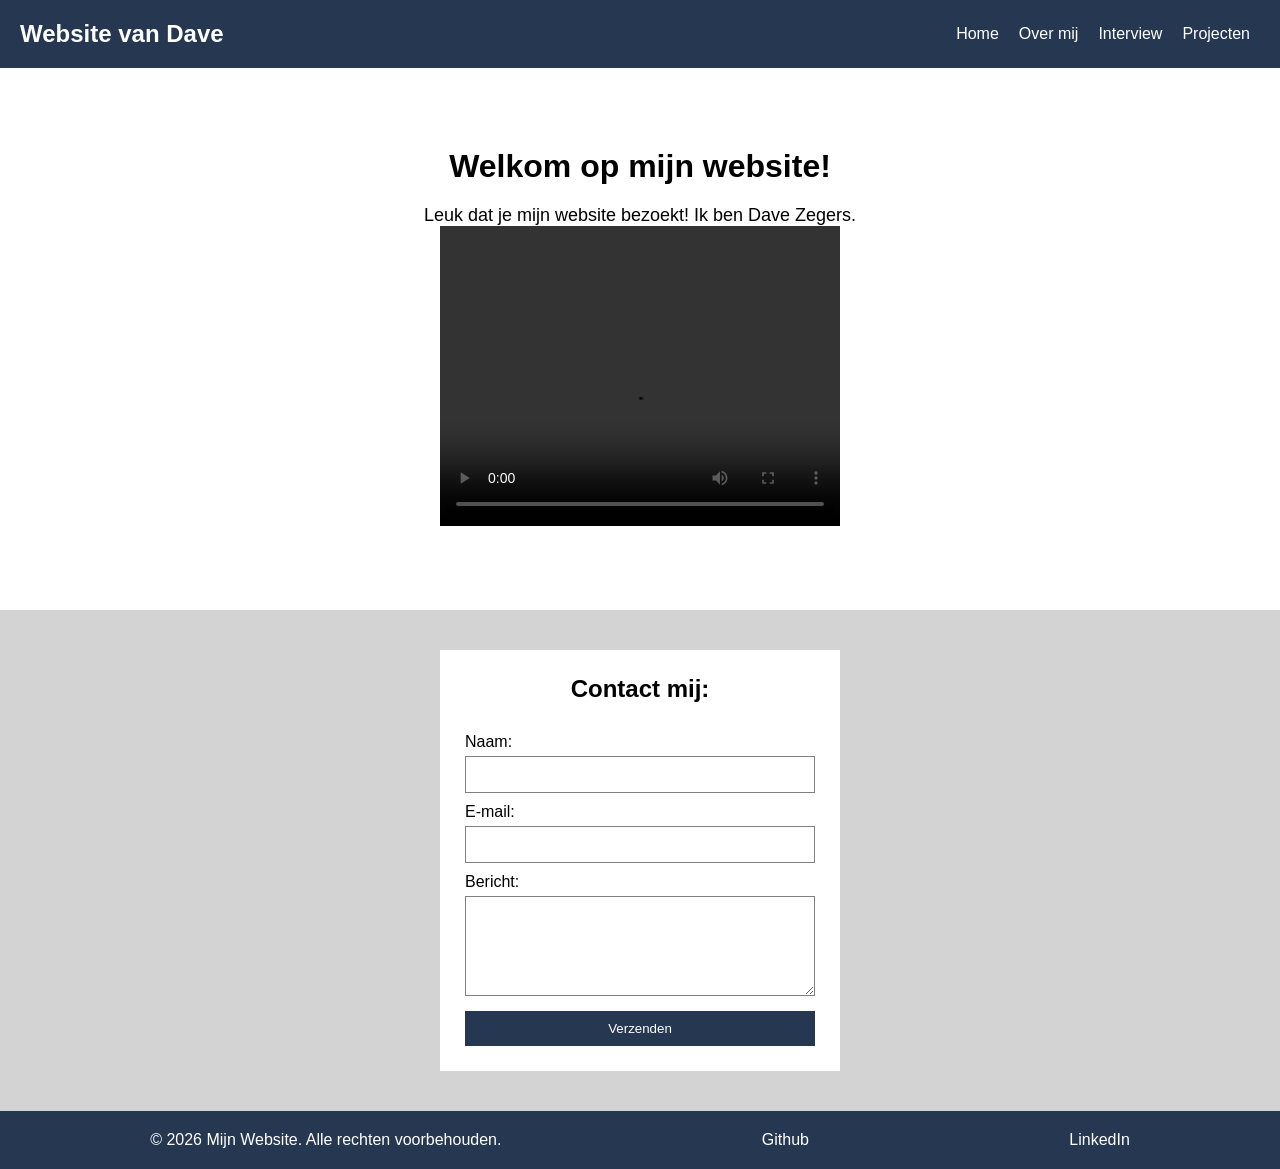
<file: index.html>
<!DOCTYPE html>
<html lang="nl">
<head>
    <meta charset="UTF-8">
    <title>Mijn Website</title>
    <link rel="stylesheet" href="main.css">
</head>

<body>

    <header>
        <nav>
            <h2>Website van Dave</h2>

            <ul>
                <li><a href="index.html">Home</a></li>
                <li><a href="about.html">Over mij</a></li>
                <li><a href="interview.html">Interview</a></li>
                <li><a href="projects.html">Projecten</a></li>
            </ul>
        </nav>
    </header>

    <main>
        <h1>Welkom op mijn website!</h1>

        <p>
            Leuk dat je mijn website bezoekt!
            Ik ben Dave Zegers.
        </p>

        <video width="400" height="300" controls>
            <source src="Uncle Moton!.mp4" type="video/mp4">
            Je browser ondersteunt de video tag niet.
        </video>
    </main>

    <div class="contact">
        <h2>Contact mij:</h2>

        <form action="index.html" method="post">

            <label for="name">Naam:</label>
            <input type="text" id="name" name="name" required>

            <label for="email">E-mail:</label>
            <input type="email" id="email" name="email" required>

            <label for="message">Bericht:</label>
            <textarea id="message" name="message" required></textarea>

            <button type="submit">Verzenden</button>

        </form>
    </div>

    <footer>
        <ul>
            <li>&copy; 2026 Mijn Website. Alle rechten voorbehouden.</li>
            <li><a href="#">Github</a></li>
            <li><a href="#">LinkedIn</a></li>
        </ul>
    </footer>

</body>
</html>
</file>
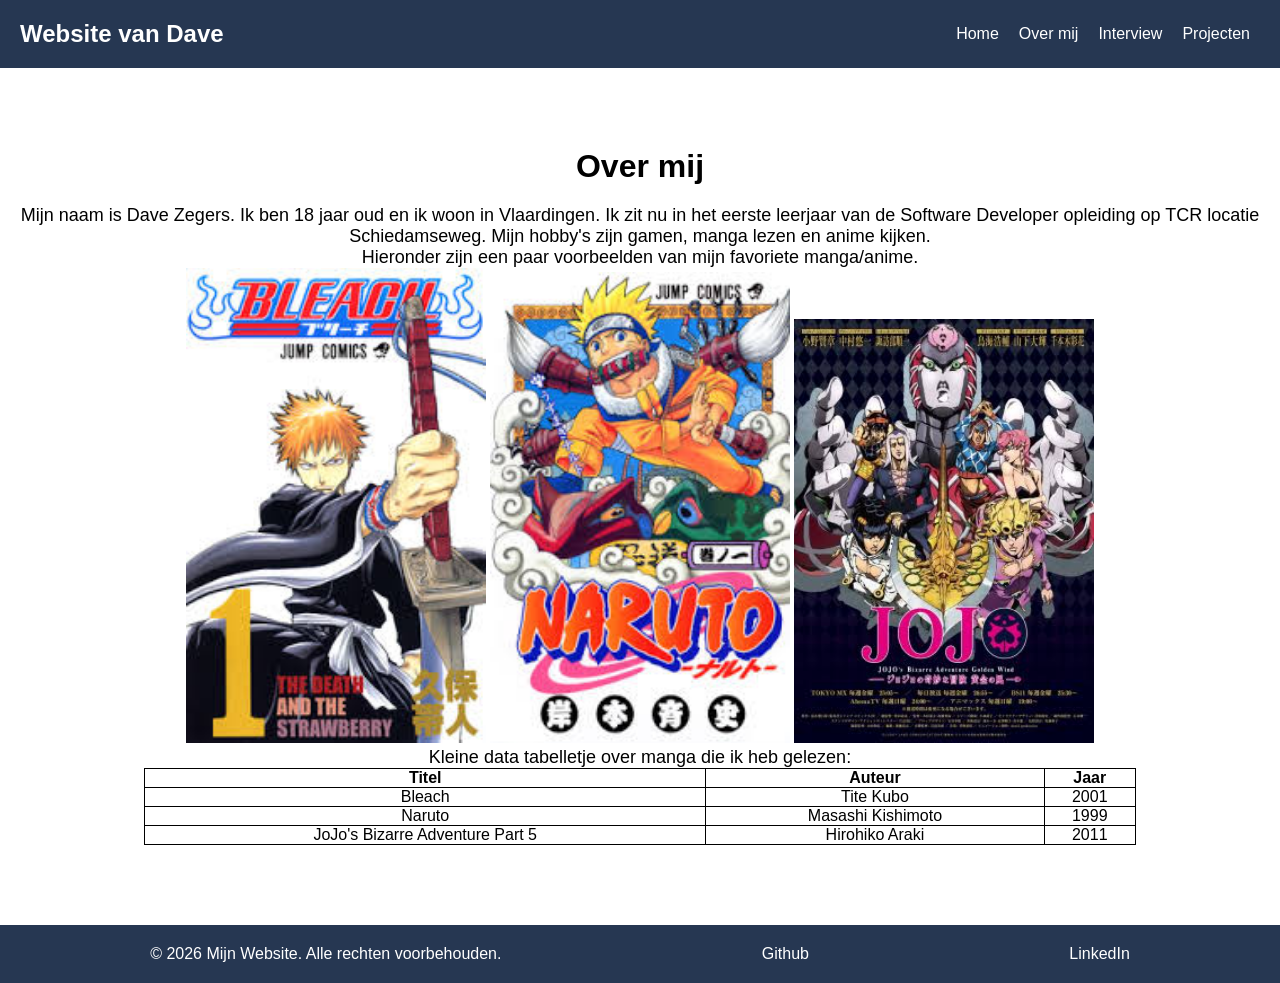
<file: about.html>
<!DOCTYPE html>
<html lang="en">
<head>
    <meta charset="UTF-8">
    <meta name="viewport" content="width=device-width, initial-scale=1.0">
    <title>Document</title>
    <link rel="stylesheet" href="main.css">
</head>
<body>
    <header>
        <nav>
            <h2>Website van Dave</h2>

            <ul>
                <li><a href="index.html">Home</a></li>
                <li><a href="about.html">Over mij</a></li>
                <li><a href="interview.html">Interview</a></li>
                <li><a href="projects.html">Projecten</a></li>
            </ul>
        </nav>
    </header>
    
    <main>
        <h1>Over mij</h1>
        <p>Mijn naam is Dave Zegers. Ik ben 18 jaar oud en ik woon in Vlaardingen. Ik zit nu in het eerste leerjaar van de Software Developer opleiding op TCR locatie Schiedamseweg. Mijn hobby's zijn gamen, manga lezen en anime kijken.</p>
        <P>Hieronder zijn een paar voorbeelden van mijn favoriete manga/anime.</P>
        <img src="images/bleach.jpg" alt="Bleach" width="300">
        <img src="images/naruto.jpg" alt="Naruto" width="300">
        <img src="images/jojop5.jpg" alt="JoJo's Bizarre Adventure Part 5" width="300">
        <p>Kleine data tabelletje over manga die ik heb gelezen:</p>
        <table>
            <tr>
                <th>Titel</th>
                <th>Auteur</th>
                <th>Jaar</th>
            </tr>
            <tr>
                <td>Bleach</td>
                <td>Tite Kubo</td>
                <td>2001</td>
            </tr>
            <tr>
                <td>Naruto</td>
                <td>Masashi Kishimoto</td>
                <td>1999</td>
            </tr>
            <tr>
                <td>JoJo's Bizarre Adventure Part 5</td>
                <td>Hirohiko Araki</td>
                <td>2011</td>
            </tr>
        </table>

    </main>


    
    <footer>
        <ul>
            <li>&copy; 2026 Mijn Website. Alle rechten voorbehouden.</li>
            <li><a href="#">Github</a></li>
            <li><a href="#">LinkedIn</a></li>
        </ul>
    </footer>
</body>
</html>
</file>
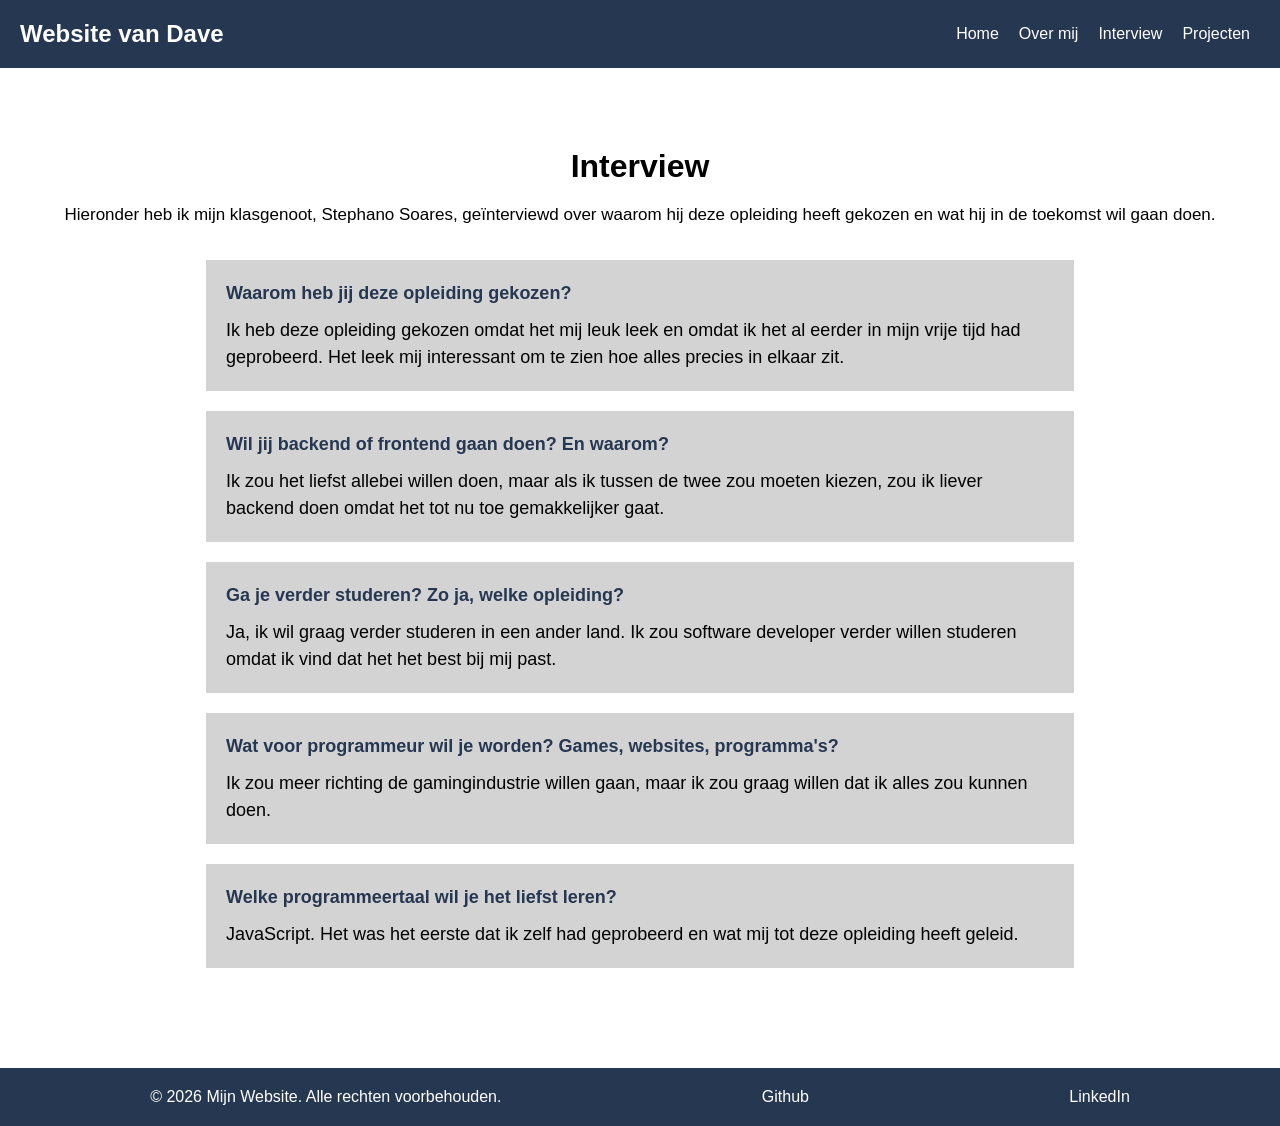
<file: interview.html>
<!DOCTYPE html>
<html lang="nl">

<head>
    <meta charset="UTF-8">
    <meta name="viewport" content="width=device-width, initial-scale=1.0">
    <title>Interview</title>
    <link rel="stylesheet" href="main.css">
</head>

<body>

    <header>
        <nav>
            <h2>Website van Dave</h2>

            <ul>
                <li><a href="index.html">Home</a></li>
                <li><a href="about.html">Over mij</a></li>
                <li><a href="interview.html">Interview</a></li>
                <li><a href="projects.html">Projecten</a></li>
            </ul>
        </nav>
    </header>

    <main>

        <h1>Interview</h1>

        <p class="intro">
            Hieronder heb ik mijn klasgenoot, Stephano Soares, geïnterviewd over waarom hij deze opleiding heeft gekozen en wat hij in de toekomst wil gaan doen.
        </p>

        <div class="question">
            <p class="vraag">Waarom heb jij deze opleiding gekozen?</p>
            <p>
                Ik heb deze opleiding gekozen omdat het mij leuk leek
                en omdat ik het al eerder in mijn vrije tijd had geprobeerd.
                Het leek mij interessant om te zien hoe alles precies in elkaar zit.
            </p>
        </div>

        <div class="question">
            <p class="vraag">Wil jij backend of frontend gaan doen? En waarom?</p>
            <p>
                Ik zou het liefst allebei willen doen, maar als ik tussen
                de twee zou moeten kiezen, zou ik liever backend doen
                omdat het tot nu toe gemakkelijker gaat.
            </p>
        </div>

        <div class="question">
            <p class="vraag">Ga je verder studeren? Zo ja, welke opleiding?</p>
            <p>
                Ja, ik wil graag verder studeren in een ander land.
                Ik zou software developer verder willen studeren
                omdat ik vind dat het het best bij mij past.
            </p>
        </div>

        <div class="question">
            <p class="vraag">Wat voor programmeur wil je worden? Games, websites, programma's?</p>
            <p>
                Ik zou meer richting de gamingindustrie willen gaan,
                maar ik zou graag willen dat ik alles zou kunnen doen.
            </p>
        </div>

        <div class="question">
            <p class="vraag">Welke programmeertaal wil je het liefst leren?</p>
            <p>
                JavaScript. Het was het eerste dat ik zelf had geprobeerd
                en wat mij tot deze opleiding heeft geleid.
            </p>
        </div>

    </main>

    <footer>
        <ul>
            <li>&copy; 2026 Mijn Website. Alle rechten voorbehouden.</li>
            <li><a href="#">Github</a></li>
            <li><a href="#">LinkedIn</a></li>
        </ul>
    </footer>

</body>
</html>
</file>
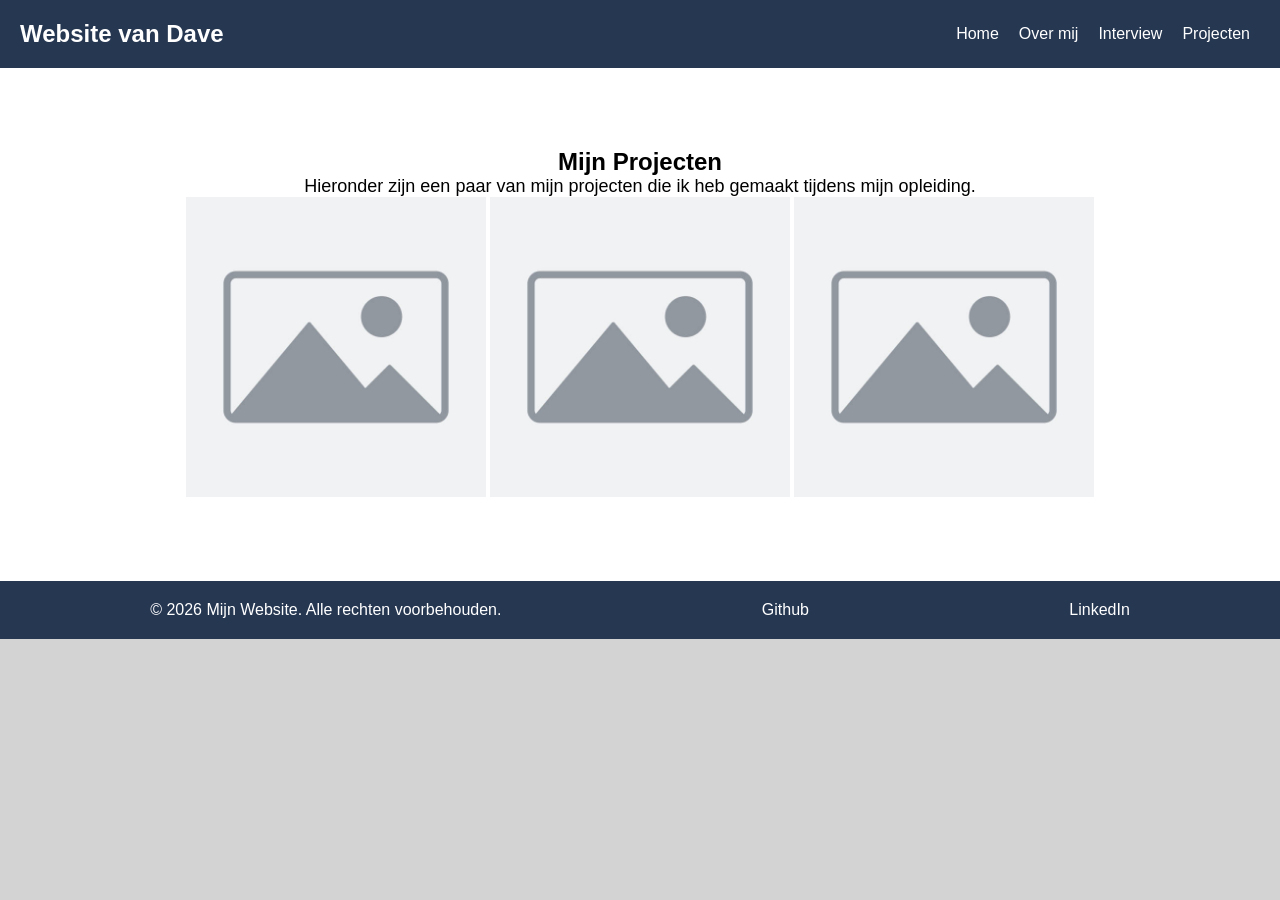
<file: projects.html>
<!DOCTYPE html>
<html lang="en">
<head>
    <meta charset="UTF-8">
    <meta name="viewport" content="width=device-width, initial-scale=1.0">
    <title>Document</title>
    <link rel="stylesheet" href="main.css">
</head>
<body>
    <header>
        <nav>
            <h2>Website van Dave</h2>

            <ul>
                <li><a href="index.html">Home</a></li>
                <li><a href="about.html">Over mij</a></li>
                <li><a href="interview.html">Interview</a></li>
                <li><a href="projects.html">Projecten</a></li>
            </ul>
        </nav>
    </header>

    <main>
        <h2> Mijn Projecten</h2>
        <p>Hieronder zijn een paar van mijn projecten die ik heb gemaakt tijdens mijn opleiding.</p>
        <img src="images/website.png" alt="Website project" width="300">
        <img src="images/website.png" alt="Website project 2" width="300">
        <img src="images/website.png" alt="Website project 3" width="300">
        
    </main>
<footer>
        <ul>
            <li>&copy; 2026 Mijn Website. Alle rechten voorbehouden.</li>
            <li><a href="#">Github</a></li>
            <li><a href="#">LinkedIn</a></li>
        </ul>
    </footer>
</body>
</html>
</file>
<file: main.css>
* {
    margin: 0;
    padding: 0;
    box-sizing: border-box;
}

body {
    background-color: lightgray;
    font-family: Arial, sans-serif;
}


header {
    background-color: #263752;
    padding: 20px;
}

nav {
    display: flex;
    justify-content: space-between;
    align-items: center;
}

nav h2 {
    color: white;
}

header ul {
    display: flex;
    list-style-type: none;
}

header a {
    text-decoration: none;
    color: white;
    padding: 10px;
}

header a:hover {
    background-color: #465b7a;
}

main {
    text-align: center;
    padding: 80px 20px;
    background-color: white;
}

main h1 {
    margin-bottom: 20px;
}

main p {
    font-size: 18px;
}

table {
    width: 80%;
    margin: auto;
    border-collapse: collapse;
    text-align: center;
}

table, td, th {
    border: 1px solid black;
}

.contact {
    width: 400px;
    margin: 40px auto;
    padding: 25px;
    background-color: white;
}

.contact h2 {
    margin-bottom: 20px;
    text-align: center;
}

form {
    display: flex;
    flex-direction: column;
}

form label {
    margin-top: 10px;
    margin-bottom: 5px;
}

form input,
form textarea {
    padding: 10px;
    border: 1px solid gray;
}

form textarea {
    height: 100px;
}

form button {
    margin-top: 15px;
    padding: 10px;
    background-color: #263752;
    color: white;
    border: none;
    cursor: pointer;
}

footer {
    background-color: #263752;
    padding: 20px;
}

footer ul {
    display: flex;
    justify-content: space-around;
    list-style-type: none;
    margin-top: auto;
}

footer li {
    color: white;
    text-decoration: none;
}


footer a {
    color: white;
    text-decoration: none;
}

.intro {
    margin-bottom: 35px;
    font-size: 17px;
}

.question {
    background-color: lightgray;
    width: 70%;
    margin: 20px auto;
    padding: 20px;
    text-align: left;
}

.vraag {
    font-weight: bold;
    color: #263752;
    margin-bottom: 10px;
    font-size: 18px;
}

.question p {
    line-height: 1.5;
}
</file>
